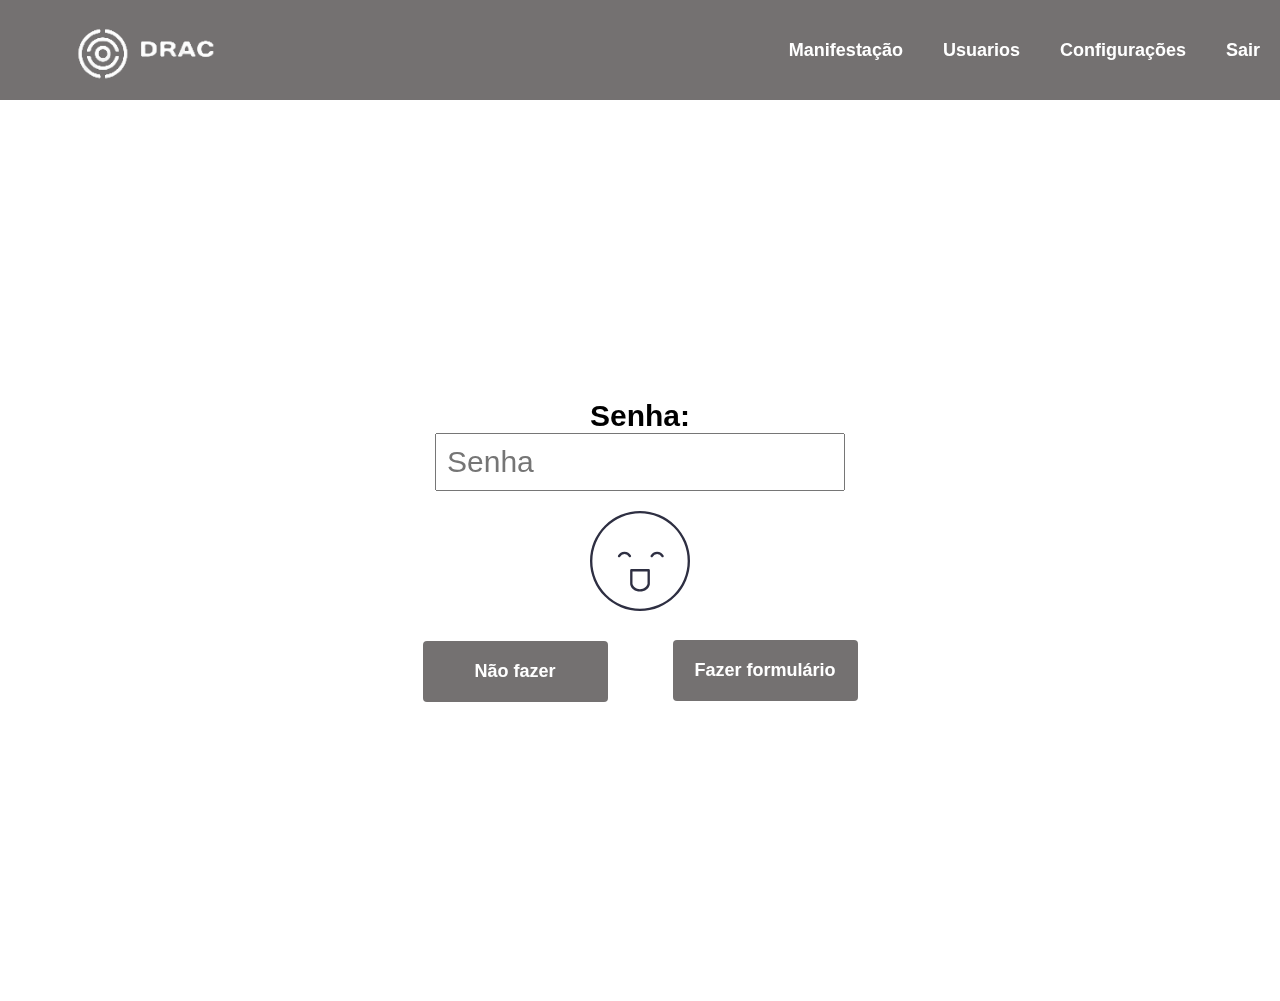
<file: index.html>
<!DOCTYPE html>
<html lang="en">
  <head>
    <meta charset="UTF-8" />
    <meta name="viewport" content="width=device-width, initial-scale=1.0" />
    <link rel="stylesheet" href="style.css" />
    <title>Formulario</title>
  </head>
  <body class="menu">
    <aside>
      <div class="menu-content">
        <h1>
          <img class="logo" src="./img/logo.png" alt="Logo" />
        </h1>
        <nav>
          <ul>
            <li><a>Manifestação</a></li>
            <li>Usuarios</li>
            <li>Configurações</li>
            <li>Sair</li>
          </ul>
        </nav>
      </div>
    </aside>

    <div>
      <div class="btn-content">
        <h2>Senha:</h2>
        <input class="inserir" type="text" placeholder="Senha" />
        <img src="./img/laugh-laugh-face-laught-emoji-svgrepo-com (1).svg" alt="" class="emoji" onclick="toggleForm()" />
        <button class="btn-mnf-cancel btn-center" onclick="toggleForm()" disabled>Não fazer</button>
        <button class="btn-mnf btn-center" onclick="toggleForm()" disabled>Fazer formulário</button>
        <div class="form-popup" id="myForm">
          <form class="form-container">
            <h2>Formulário de Satisfação</h2>

            <label for="atendimento"><strong>Satisfação com o atendimento:</strong></label>
            <div>
              <input type="radio" id="atendimento-excelente" name="atendimento" value="excelente" required />
              <label for="atendimento-excelente">Otimo</label>
              <input type="radio" id="atendimento-bom" name="atendimento" value="bom" />
              <label for="atendimento-bom">Bom</label>
              <input type="radio" id="atendimento-regular" name="atendimento" value="regular" />
              <label for="atendimento-regular">Regular</label>
              <input type="radio" id="atendimento-ruim" name="atendimento" value="ruim" />
              <label for="atendimento-ruim">Ruim</label>
              <input type="radio" id="atendimento-pessimo" name="atendimento" value="pessimo" />
              <label for="atendimento-pessimo">Pessimo</label>
            </div>
            
            <label for="tempo-espera"><strong>Satisfação com o tempo de espera:</strong></label>
            <div>
              <input type="radio" id="tempo-espera-excelente" name="tempo-espera" value="excelente" required />
              <label for="tempo-espera-excelente">Otimo</label>
              <input type="radio" id="tempo-espera-bom" name="tempo-espera" value="bom" />
              <label for="tempo-espera-bom">Bom</label>
              <input type="radio" id="tempo-espera-regular" name="tempo-espera" value="regular" />
              <label for="tempo-espera-regular">Regular</label>
              <input type="radio" id="tempo-espera-ruim" name="tempo-espera" value="ruim" />
              <label for="tempo-espera-ruim">Ruim</label>
              <input type="radio" id="tempo-espera-pessimo" name="tempo-espera" value="pessimo">
              <label for="tempo-espera-pessimo">Pessimo</label>
            </div>

            <label for="ambiente"><strong>Satisfação com o ambiente:</strong></label>
            <div>
              <input type="radio" id="ambiente-excelente" name="ambiente" value="excelente" required />
              <label for="ambiente-excelente">Otimo</label>
              <input type="radio" id="ambiente-bom" name="ambiente" value="bom" />
              <label for="ambiente-bom">Bom</label>
              <input type="radio" id="ambiente-regular" name="ambiente" value="regular" />
              <label for="ambiente-regular">Regular</label>
              <input type="radio" id="ambiente-ruim" name="ambiente" value="ruim" />
              <label for="ambiente-ruim">Ruim</label>
              <input type="radio" id="ambiente-pessimo" name="ambiente" value="pessimo" />
              <label for="ambiente-pessimo">Pessimo</label>
            </div>
            
            <label for="resolucao"><strong>Satisfação com a resolução do problema:</strong></label>
            <div>
              <input type="radio" id="resolucao-excelente" name="resolucao" value="excelente" required />
              <label for="resolucao-excelente">Otimo</label>
              <input type="radio" id="resolucao-bom" name="resolucao" value="bom" />
              <label for="resolucao-bom">Bom</label>
              <input type="radio" id="resolucao-regular" name="resolucao" value="regular" />
              <label for="resolucao-regular">Regular</label>
              <input type="radio" id="resolucao-ruim" name="resolucao" value="ruim" />
              <label for="resolucao-ruim">Ruim</label>
              <input type="radio" id="resolucao-pessimo" name="resolucao" value="pessimo" />
              <label for="resolucao-pessimo">Pessimo</label>
            </div>

            <label for="comentarios"><strong>Comentarios:</strong></label>
            <div>
              <textarea name="comentarios" cols="30" rows="10"></textarea>
            </div>

            <button type="submit" class="btn-submit">Enviar</button>
            <button type="button" class="btn-cancel" onclick="toggleForm()">Fechar</button>
          </form>
        </div>
      </div>
    </div>
    <script src="./js/script.js"></script>
  </body>
</html>
</file>
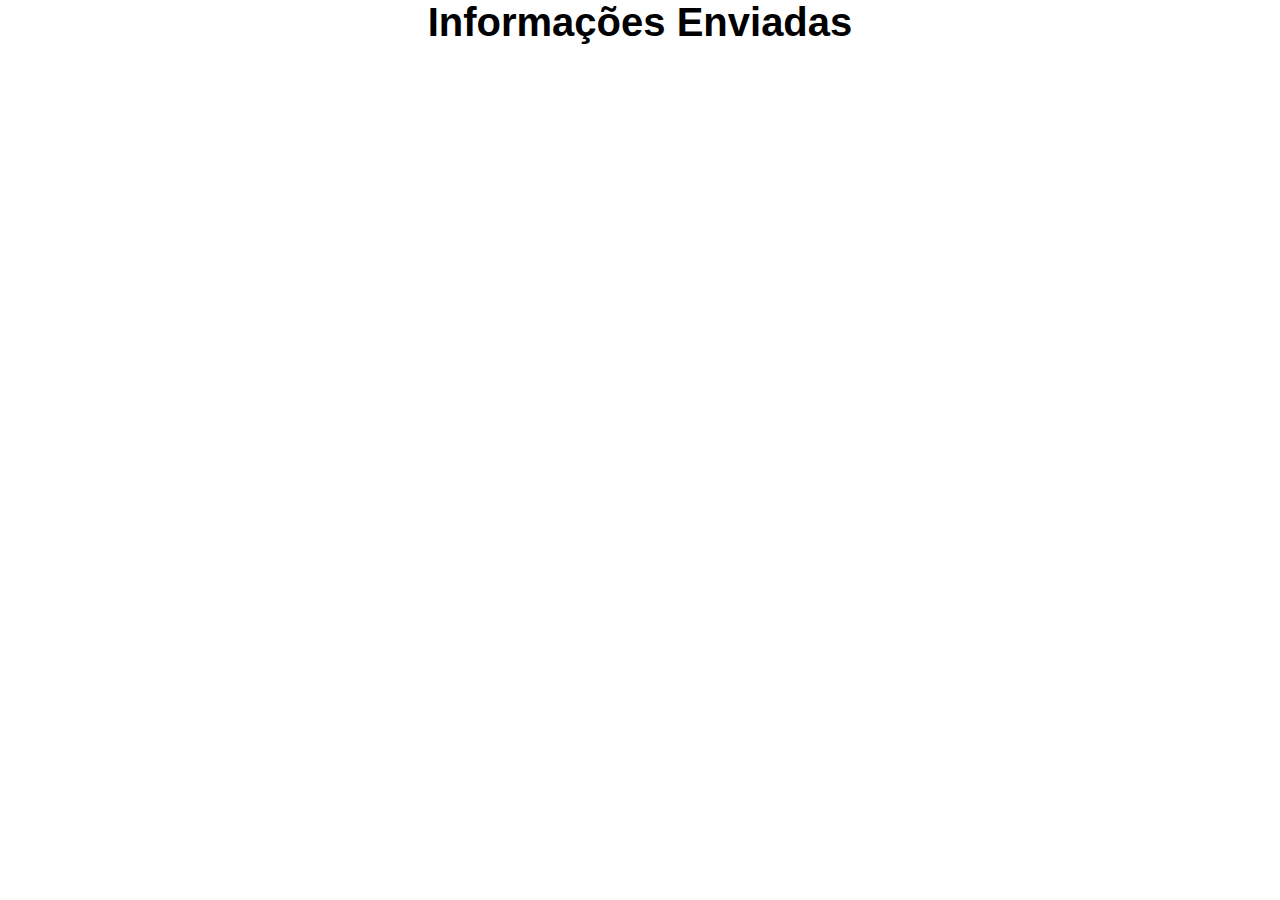
<file: pages/manifest.html>
<!DOCTYPE html>
<html lang="en">
<head>
    <meta charset="UTF-8">
    <meta name="viewport" content="width=device-width, initial-scale=1.0">
    <link rel="stylesheet" href="/style.css">
    <title>Formulario Enviado</title>
</head>
<body>
    <h1 class="result">Informações Enviadas</h1>

    <div class="result" id="result"></div>

    <script src="/js/script.js"></script>
</body>
</html>
</file>
<file: style.css>
* {
  margin: 0;
  padding: 0;
  box-sizing: border-box;
}

html {
  font-size: 62.5%;
  scroll-behavior: smooth;
}

body {
  font-family: "Open Sans", sans-serif;
  font-size: 2rem;
}

h1,
h2,
h3,
h4,
h5,
h6 {
  font-family: "Montserrat", sans-serif;
}
label{
    padding: 1rem 2rem;
}

input{
    padding: 1rem 1rem;
}

select {
    padding: 1.5rem;
    font-size: 1.6rem;
}

textarea {
    width: 100%;
}

input{
  font-size: 3rem;
}


button:disabled{
  background-color: #747171;
}

button:disabled:hover{
  transform: none;
  background-color: #747171;
  cursor: none;
}
.menu {
  background: #ffffff;
  position: fixed;
  top: 0;
  right: 0;
  left: 0;
  width: 100%;
  z-index: 1;
  border-bottom: 1px solid #fff;
}

.menu-content {
  display: flex;
  justify-content: space-between;
  align-items: center;
  height: 10rem;
  padding-top: 0;
  padding-bottom: 0;
  background-color: #747171;
}

.menu h1 {
  font-size: 2rem;
  color: #ffffff;
  color: inherit;
}

.menu ul {
  list-style: none;
  display: flex;
}

.menu li {
  cursor: pointer;
}

.menu ul li {
  display: block;
  padding: 2rem;
  font-size: 1.8rem;
  color: #ffffff;
  position: relative;
  font-weight: 600;
}

.menu h1 a {
  color: inherit;
  text-decoration: none;
  cursor: pointer;
}

img {
  margin: 2rem;
  width: 100px;
  height: auto;
  cursor: pointer;
}

.logo{
  width: 250px;
}

.flex-container {
  display: flex;
  align-items: center;
  justify-content: center;
  flex-direction: column;
  height: 100%;
}


.btn-content {
  display: flex;
  flex-direction: column;
  justify-content: center;
  align-items: center;
  height: 100vh;
}

.btn-mnf {
  padding: 2rem 2rem;
  width: 18.5rem;
  font-size: 1.8rem;
  margin-left: 25rem;
  margin-top: 1rem;
  background-color: #03b1b1;
  font-weight: 600;
  color: #ffffff;
  border: none;
  border-radius: 4px;
  cursor: pointer;
}

.btn-mnf-cancel {
  padding: 2rem 2rem;
  width: 18.5rem;
  font-size: 1.8rem;
  margin-right: 25rem;
  margin-bottom: -7.2rem;
  margin-top: 1rem;
  background-color: #03b1b1;
  font-weight: 600;
  color: #ffffff;
  border: none;
  border-radius: 4px;
  cursor: pointer;
}

.btn-mnf-cancel:hover {
  transition: 0.2s;
  background-color: crimson;
  transform: scale(1.1);
}



.btn-mnf:hover {
  background-color: #03f016;
  transform: scale(1.1);
  transition: 0.2s;
}

.emoji:hover {
  transform: scale(1.1);
  border-radius: 50px;
  background-color: #ffee00;
}

.form-popup {
  width: 100%;
  height: 100%;
  display: none;
  position: fixed;
  top: 0;
  left: 0;
  background-color: rgba(0, 0, 0, 0.8);
  z-index: 9999;
  overflow-y: auto;
}

.form-popup .form-container {
  
  overflow-y: auto;
}
/* Adicione as regras de estilo para o formulário */
.form-container {
  max-width: 800px;
  margin: 100px auto;
  padding: 2rem;
  background-color: #f2f2f2;
  border: 1px solid #ccc;
}

.form-container h2 {
  text-align: center;
}

.form-container label {
  display: block;
  margin-top: 16px;
}

.form-container input[type="text"],
.form-container select,
.form-container textarea {
  width: 100%;
  padding: 8px;
  margin-top: 8px;
  margin-bottom: 16px;
  border: 1px solid #ccc;
  resize: vertical;
}

.form-container button {
  width: 100%;
  padding: 8px 16px;
  margin-top: 16px;
  border: none;
  background-color: #4caf50;
  color: white;
  cursor: pointer;
}

.form-container button.btn-cancel {
  background-color: crimson;
}


.form-container input[type="radio"],
.form-container input[type="checkbox"] {
  display: none;
}


.form-container input[type="radio"] + label,
.form-container input[type="checkbox"] + label {
  display: inline-block;
  margin-right: 10px;
  padding: 8px 16px;
  font-weight: bold;
  border: 1px solid #ccc;
  border-radius: 4px;
  cursor: pointer;
}

.form-container input[type="radio"]:checked + label,
.form-container input[type="checkbox"]:checked + label {
  background-color: #4caf50;
  color: white;
}

/* Coloque os botões de opção um ao lado do outro */
.form-container .radio-group {
  display: flex;
}

.form-container .radio-group label {
  margin-right: 16px;
}

.form-container input[type="radio"]:checked + label,
.form-container input[type="checkbox"]:checked + label {
  background-color: #4caf50;
  color: white;
}

.form-container input[type="radio"]:focus + label,
.form-container input[type="checkbox"]:focus + label {
  outline: 2px solid #4caf50;
}


.result{
    text-align: center;
}
</file>
